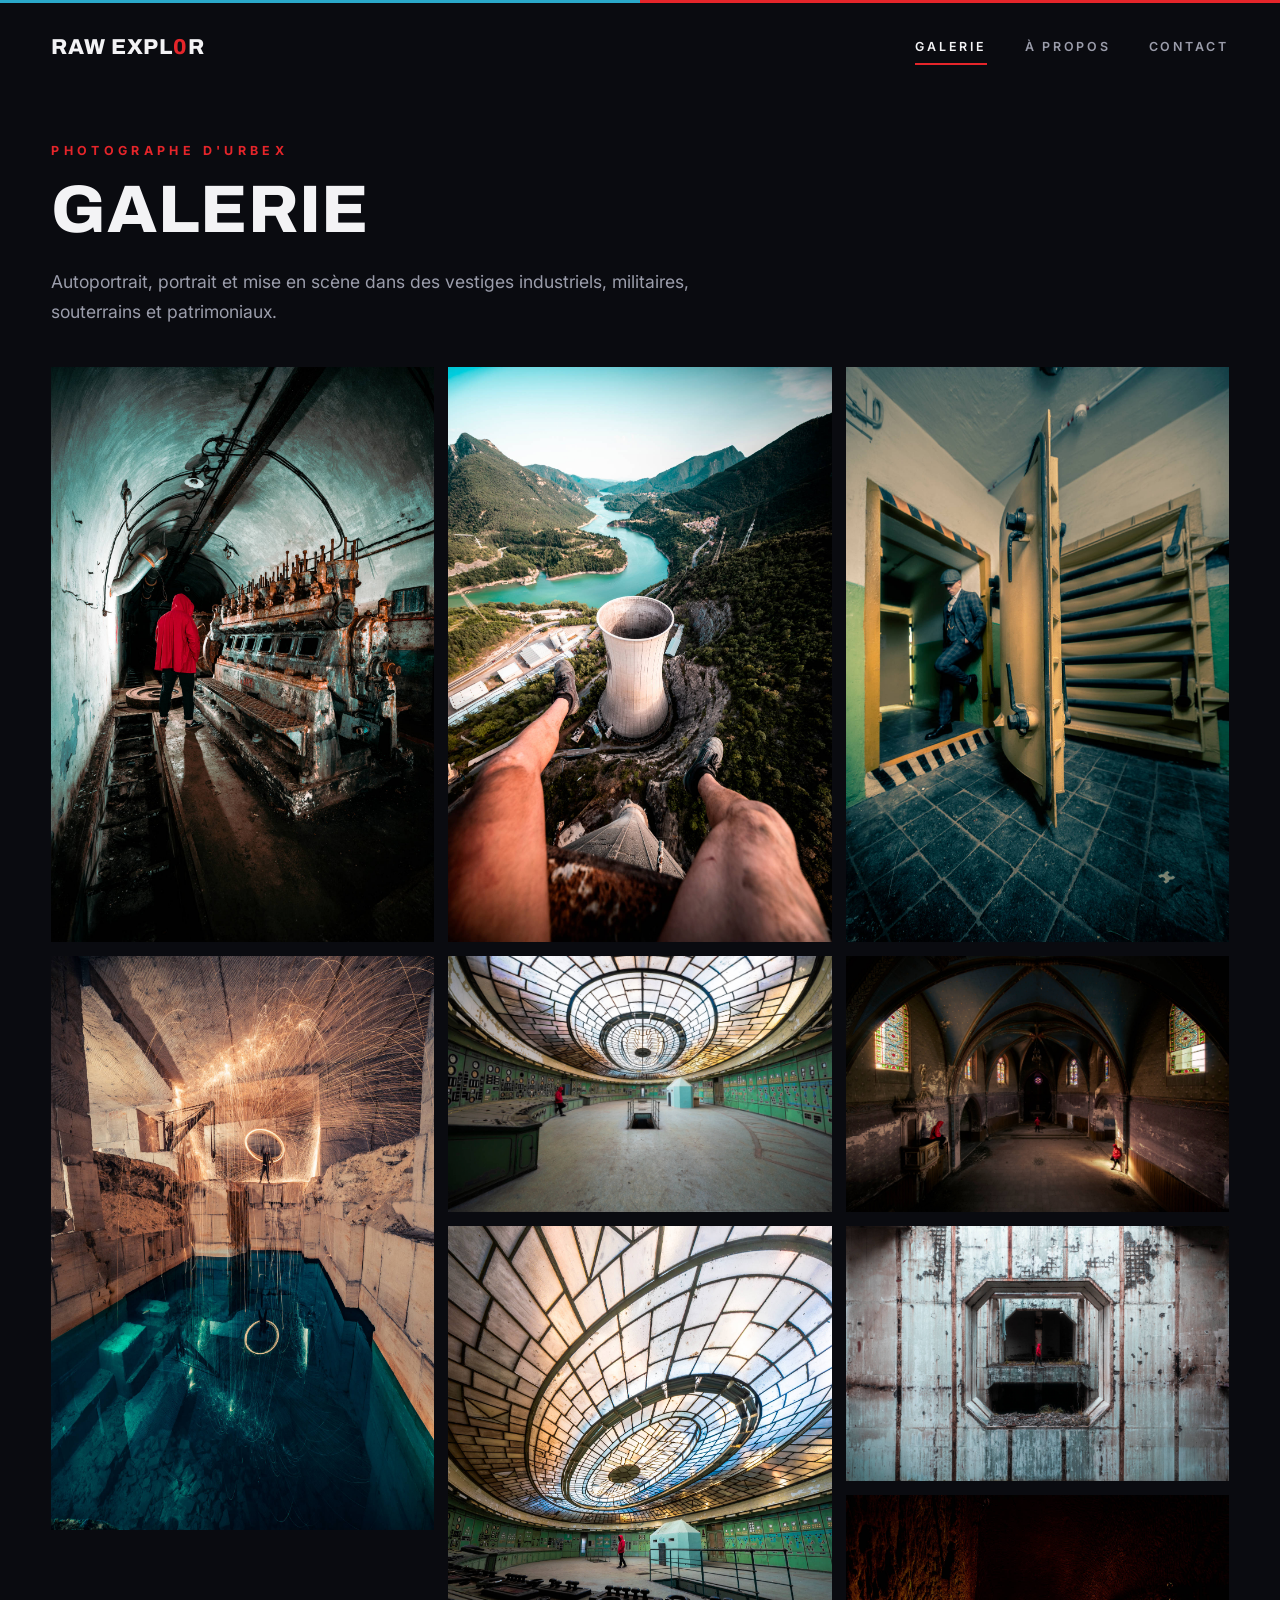
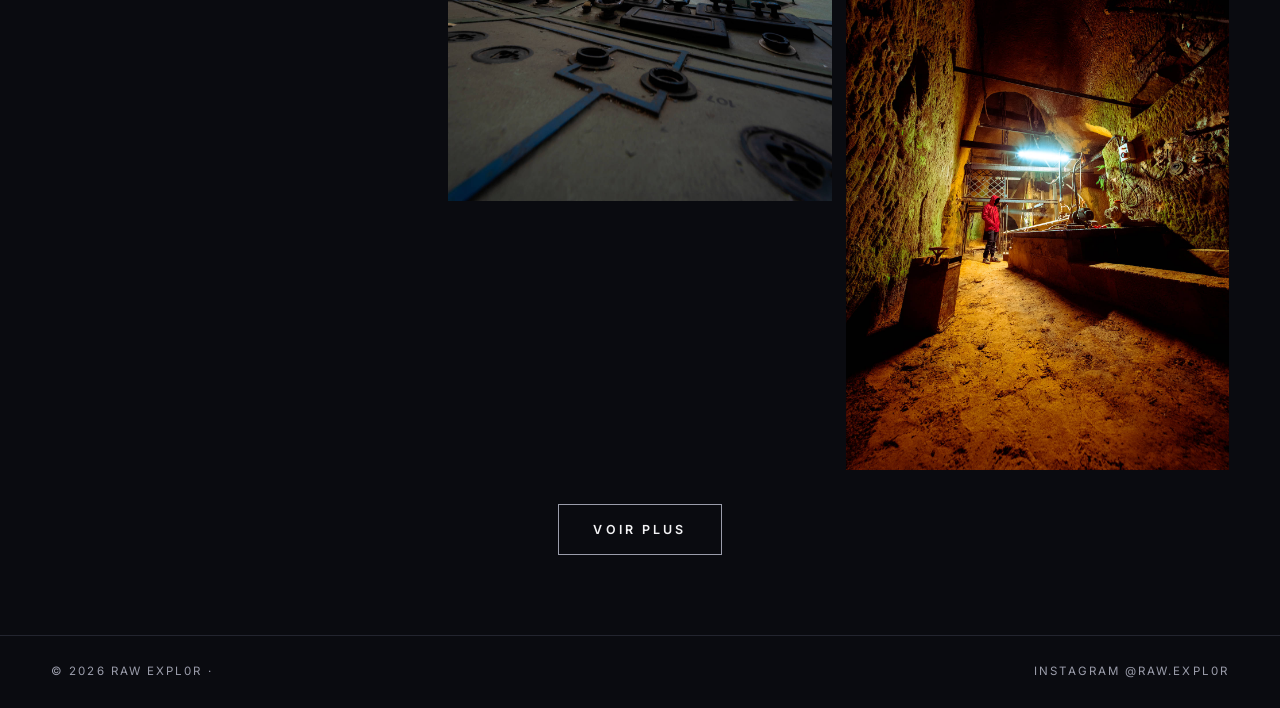
<file: index.html>
<!DOCTYPE html>
<html lang="fr">
<head>
  <meta charset="utf-8">
  <meta name="viewport" content="width=device-width, initial-scale=1">
  <title>RAW EXPL0R — Photographe d'urbex fine art</title>
  <meta name="description" content="Portfolio de RAW EXPL0R, photographe d'urbex fine art basé à Toulouse. Autoportrait et mise en scène dans des vestiges industriels, militaires, souterrains et patrimoniaux.">
  <meta name="theme-color" content="#0a0b10">
  <meta property="og:title" content="RAW EXPL0R — Photographe d'urbex">
  <meta property="og:description" content="Autoportrait et mise en scène dans des vestiges industriels, militaires, souterrains et patrimoniaux.">
  <meta property="og:type" content="website">
  <link rel="preconnect" href="https://fonts.googleapis.com">
  <link rel="preconnect" href="https://fonts.gstatic.com" crossorigin>
  <link href="https://fonts.googleapis.com/css2?family=Archivo:wght@700;800&family=Inter:wght@400;600;700&display=swap" rel="stylesheet">
  <link rel="stylesheet" href="css/style.css">
</head>
<body>

  <header class="site-header">
    <a class="logo" href="index.html" aria-label="RAW EXPL0R, accueil">RAW EXPL<span>0</span>R</a>
    <nav class="site-nav" aria-label="Navigation principale">
      <a href="index.html" aria-current="page">Galerie</a>
      <a href="a-propos.html">À propos</a>
      <a href="contact.html">Contact</a>
    </nav>
  </header>

  <main>
    <section class="page-head">
      <p class="eyebrow">Photographe d'urbex</p>
      <h1 class="page-title">Galerie</h1>
      <p class="lead">Autoportrait, portrait et mise en scène dans des vestiges industriels, militaires, souterrains et patrimoniaux.</p>    </section>

    <section class="gallery" id="gallery" aria-label="Photographies"></section>
    <noscript><p class="lead">Active JavaScript pour afficher la galerie.</p></noscript>
  </main>

  <footer class="site-footer">
    <span>© 2026 RAW EXPL0R · </span>
    <a href="https://www.instagram.com/raw.expl0r" target="_blank" rel="noopener">Instagram @raw.expl0r</a>
  </footer>

  <script src="js/exif.js"></script>
  <script src="js/gallery.js"></script>
</body>
</html>
</file>
<file: css/style.css>
/* ===== RAW EXPL0R — feuille de style =====
   Palette reprise de la carte de visite :
   fond quasi noir, accent rouge, accent cyan, texte blanc. */

:root {
  --bg: #0a0b10;
  --bg-soft: #11131b;
  --text: #f3f3f5;
  --muted: #9b9dab;
  --line: #23252f;
  --red: #e5252a;
  --cyan: #2aa8c9;
  --font: "Inter", "Helvetica Neue", Arial, sans-serif;
  --font-title: "Archivo", "Inter", "Helvetica Neue", Arial, sans-serif;
  --gutter: clamp(20px, 4vw, 56px);
}

* { box-sizing: border-box; margin: 0; padding: 0; }

html { scroll-behavior: smooth; }

body {
  background: var(--bg);
  color: var(--text);
  font-family: var(--font);
  font-size: 16px;
  line-height: 1.7;
  -webkit-font-smoothing: antialiased;
  min-height: 100vh;
  display: flex;
  flex-direction: column;
}

a { color: inherit; text-decoration: none; }
img { display: block; max-width: 100%; }

/* ----- Filet bicolore en haut de page (rappel de la barre cyan/rouge de la carte) ----- */
body::before {
  content: "";
  display: block;
  height: 3px;
  background: linear-gradient(90deg, var(--cyan) 0 50%, var(--red) 50% 100%);
}

/* ----- En-tête ----- */
.site-header {
  display: flex;
  align-items: center;
  justify-content: space-between;
  flex-wrap: wrap;
  gap: 14px 32px;
  padding: 26px var(--gutter);
}

.logo {
  font-family: var(--font-title);
  font-weight: 800;
  font-size: 1.35rem;
  letter-spacing: 0.04em;
  text-transform: uppercase;
}
.logo span { color: var(--red); }

.site-nav { display: flex; gap: clamp(18px, 3vw, 38px); }

.site-nav a {
  font-size: 0.78rem;
  font-weight: 600;
  letter-spacing: 0.22em;
  text-transform: uppercase;
  color: var(--muted);
  padding: 6px 0;
  border-bottom: 2px solid transparent;
  transition: color 0.2s, border-color 0.2s;
}
.site-nav a:hover { color: var(--text); }
.site-nav a[aria-current="page"] {
  color: var(--text);
  border-bottom-color: var(--red);
}

/* ----- Contenu ----- */
main { flex: 1; padding: 0 var(--gutter) 80px; }

.eyebrow {
  font-size: 0.78rem;
  font-weight: 700;
  letter-spacing: 0.35em;
  text-transform: uppercase;
  color: var(--red);
  margin-bottom: 14px;
}

.page-title {
  font-family: var(--font-title);
  font-weight: 800;
  font-size: clamp(2.4rem, 6vw, 4.2rem);
  line-height: 1.05;
  letter-spacing: 0.01em;
  text-transform: uppercase;
  margin-bottom: 22px;
}

.lead {
  color: var(--muted);
  font-size: 1.1rem;
  max-width: 640px;
}

.page-head { padding: 48px 0 40px; }

/* ----- Grille de la galerie (colonnes type « maçonnerie ») ----- */
.batch {
  columns: 3;
  column-gap: 14px;
}
/* Téléphone et tablette : 2 colonnes */
@media (max-width: 900px) {
  .batch { columns: 2; column-gap: 8px; }
  .gallery figure { margin-bottom: 8px; }
}

/* Bouton « Voir plus » */
.more-btn {
  display: block;
  margin: 34px auto 0;
  background: none;
  border: 1px solid var(--muted);
  color: var(--text);
  font: inherit;
  font-size: 0.78rem;
  font-weight: 600;
  letter-spacing: 0.25em;
  text-transform: uppercase;
  padding: 14px 34px;
  cursor: pointer;
  transition: border-color 0.2s, color 0.2s;
}
.more-btn:hover { border-color: var(--red); color: var(--red); }
.more-btn[hidden] { display: none; }

.gallery figure {
  break-inside: avoid;
  margin: 0 0 14px;
  position: relative;
  overflow: hidden;
  background: var(--bg-soft);
}

.gallery button.thumb {
  display: block;
  width: 100%;
  border: 0;
  padding: 0;
  background: none;
  cursor: zoom-in;
}

.gallery img {
  width: 100%;
  height: auto;
  transition: transform 0.6s ease, opacity 0.4s;
}
.gallery figure:hover img { transform: scale(1.025); }

.empty { color: var(--muted); padding: 40px 0; }

/* Fiche technique au clic droit */
.exif-menu {
  position: fixed;
  z-index: 200;
  min-width: 230px;
  max-width: 320px;
  padding: 14px 16px;
  background: rgba(10, 11, 16, 0.96);
  border: 1px solid var(--line);
  border-left: 3px solid var(--cyan);
  box-shadow: 0 10px 30px rgba(0, 0, 0, 0.55);
  font-size: 0.82rem;
}
.exif-menu[hidden] { display: none; }
.exif-title {
  font-size: 0.68rem;
  font-weight: 700;
  letter-spacing: 0.25em;
  text-transform: uppercase;
  color: var(--cyan);
  margin-bottom: 8px;
}
.exif-row {
  display: flex;
  justify-content: space-between;
  gap: 18px;
  padding: 5px 0;
  border-top: 1px solid var(--line);
  color: var(--muted);
}
.exif-row b { color: var(--text); font-weight: 600; text-align: right; }

/* Dissuasion : photos non sélectionnables / non glissables, pas de menu d'appui long sur mobile */
.gallery img, .lightbox img, .portrait img {
  -webkit-user-select: none;
  user-select: none;
  -webkit-user-drag: none;
  -webkit-touch-callout: none;
}

/* ----- Visionneuse plein écran ----- */
.lightbox {
  position: fixed;
  inset: 0;
  z-index: 100;
  background: rgba(6, 7, 11, 0.97);
  display: none;
  align-items: center;
  justify-content: center;
  flex-direction: column;
  padding: 56px 70px 70px;
}
.lightbox.open { display: flex; }
.lightbox img {
  max-width: 100%;
  max-height: calc(100vh - 150px);
  object-fit: contain;
}
.lb-caption {
  margin-top: 18px;
  text-align: center;
  font-size: 0.8rem;
  letter-spacing: 0.15em;
  text-transform: uppercase;
  color: var(--muted);
}
.lb-caption strong { color: var(--text); font-weight: 600; margin-right: 12px; }

.lb-btn {
  position: absolute;
  background: none;
  border: 0;
  color: var(--text);
  cursor: pointer;
  font-size: 2rem;
  line-height: 1;
  padding: 14px;
  opacity: 0.7;
  transition: opacity 0.2s, color 0.2s;
}
.lb-btn:hover { opacity: 1; color: var(--red); }
.lb-close { top: 14px; right: 18px; }
.lb-info {
  top: 18px; left: 22px;
  width: 36px; height: 36px;
  padding: 0;
  border: 1px solid var(--muted);
  border-radius: 50%;
  font-family: Georgia, "Times New Roman", serif;
  font-style: italic;
  font-size: 1.15rem;
}
.lb-prev { left: 8px; top: 50%; transform: translateY(-50%); }
.lb-next { right: 8px; top: 50%; transform: translateY(-50%); }

/* ----- Page À propos ----- */
.about-grid {
  display: grid;
  grid-template-columns: minmax(240px, 380px) 1fr;
  gap: clamp(32px, 6vw, 90px);
  align-items: start;
}

.portrait {
  position: sticky;
  top: 24px;
  aspect-ratio: 4 / 5;
  background: var(--bg-soft);
  border-left: 3px solid var(--cyan);
  overflow: hidden;
}
.portrait img { width: 100%; height: 100%; object-fit: cover; }

.prose h2 {
  font-size: 0.78rem;
  font-weight: 700;
  letter-spacing: 0.3em;
  text-transform: uppercase;
  color: var(--cyan);
  margin: 46px 0 14px;
}
.prose h2:first-child { margin-top: 0; }
.prose p { color: #d4d5dc; margin-bottom: 16px; max-width: 680px; }

.tech { list-style: none; margin-top: 4px; }
.tech li {
  display: grid;
  grid-template-columns: 170px 1fr;
  gap: 18px;
  padding: 14px 0;
  border-top: 1px solid var(--line);
  color: #d4d5dc;
  max-width: 760px;
}
.tech li:last-child { border-bottom: 1px solid var(--line); }
.tech b {
  font-size: 0.72rem;
  font-weight: 600;
  letter-spacing: 0.18em;
  text-transform: uppercase;
  color: var(--muted);
  padding-top: 3px;
}

/* ----- Widget Instagram ----- */
.insta {
  margin-top: 56px;
  max-width: 760px;
  padding: 26px;
  background: var(--bg-soft);
  border: 1px solid var(--line);
  border-left: 3px solid var(--red);
}
.insta-head { display: flex; align-items: center; gap: 16px; flex-wrap: wrap; }
.insta-avatar { width: 56px; height: 56px; border-radius: 50%; object-fit: cover; border: 2px solid var(--cyan); }
.insta-avatar[hidden] { display: none; }
.insta-id { flex: 1; min-width: 160px; }
.insta-name { font-weight: 600; font-size: 1.05rem; }
.insta-stats { font-size: 0.72rem; letter-spacing: 0.2em; text-transform: uppercase; color: var(--cyan); }
.insta-follow {
  font-size: 0.72rem;
  font-weight: 600;
  letter-spacing: 0.2em;
  text-transform: uppercase;
  padding: 11px 20px;
  border: 1px solid var(--muted);
  transition: border-color 0.2s, color 0.2s;
}
.insta-follow:hover { border-color: var(--red); color: var(--red); }

.insta-body { display: flex; align-items: center; gap: 6px; margin-top: 22px; }
.insta-strip { flex: 1; display: grid; grid-template-columns: repeat(3, 1fr); gap: 8px; min-height: 0; }
.insta-post { position: relative; display: block; aspect-ratio: 1 / 1; overflow: hidden; background: var(--bg); }
.insta-post img { width: 100%; height: 100%; object-fit: cover; transition: transform 0.5s ease; }
.insta-post:hover img { transform: scale(1.05); }
.insta-tag {
  position: absolute; top: 8px; right: 8px;
  font-size: 0.8rem; color: #fff;
  text-shadow: 0 1px 4px rgba(0, 0, 0, 0.8);
}
.insta-nav {
  background: none; border: 0; color: var(--text);
  font-size: 2rem; line-height: 1; padding: 8px 6px;
  cursor: pointer; opacity: 0.8; transition: color 0.2s, opacity 0.2s;
}
.insta-nav:hover:not(:disabled) { color: var(--red); opacity: 1; }
.insta-nav:disabled { opacity: 0.2; cursor: default; }
.insta-nav[hidden] { display: none; }
.insta-static .insta-body { display: none; }

/* ----- Page Contact ----- */
.contact-list { margin-top: 10px; max-width: 560px; }
.contact-item { padding: 26px 0; border-top: 1px solid var(--line); }
.contact-item:last-child { border-bottom: 1px solid var(--line); }
.contact-item .label {
  font-size: 0.74rem;
  font-weight: 700;
  letter-spacing: 0.25em;
  text-transform: uppercase;
  color: var(--cyan);
  margin-bottom: 6px;
}
.contact-item a, .contact-item p {
  font-size: clamp(1.2rem, 3vw, 1.7rem);
  font-weight: 400;
}
.contact-item a { border-bottom: 1px solid transparent; transition: border-color 0.2s, color 0.2s; }
.contact-item a:hover { color: var(--red); border-bottom-color: var(--red); }

/* ----- Pied de page ----- */
.site-footer {
  display: flex;
  justify-content: space-between;
  flex-wrap: wrap;
  gap: 8px 24px;
  padding: 26px var(--gutter);
  border-top: 1px solid var(--line);
  font-size: 0.72rem;
  letter-spacing: 0.18em;
  text-transform: uppercase;
  color: var(--muted);
}
.site-footer a:hover { color: var(--red); }

/* ----- Mobile ----- */
@media (max-width: 760px) {
  .about-grid { grid-template-columns: 1fr; }
  .portrait { position: static; max-width: 340px; }
  .tech li { grid-template-columns: 1fr; gap: 4px; }
  .lightbox { padding: 56px 12px 80px; }
  .lb-info { top: auto; bottom: 22px; left: 50%; transform: translateX(-50%); }
  .lb-prev { top: auto; bottom: 14px; left: 14px; transform: none; }
  .lb-next { top: auto; bottom: 14px; right: 14px; transform: none; }
}

@media (prefers-reduced-motion: reduce) {
  * { transition: none !important; scroll-behavior: auto !important; }
}
</file>
